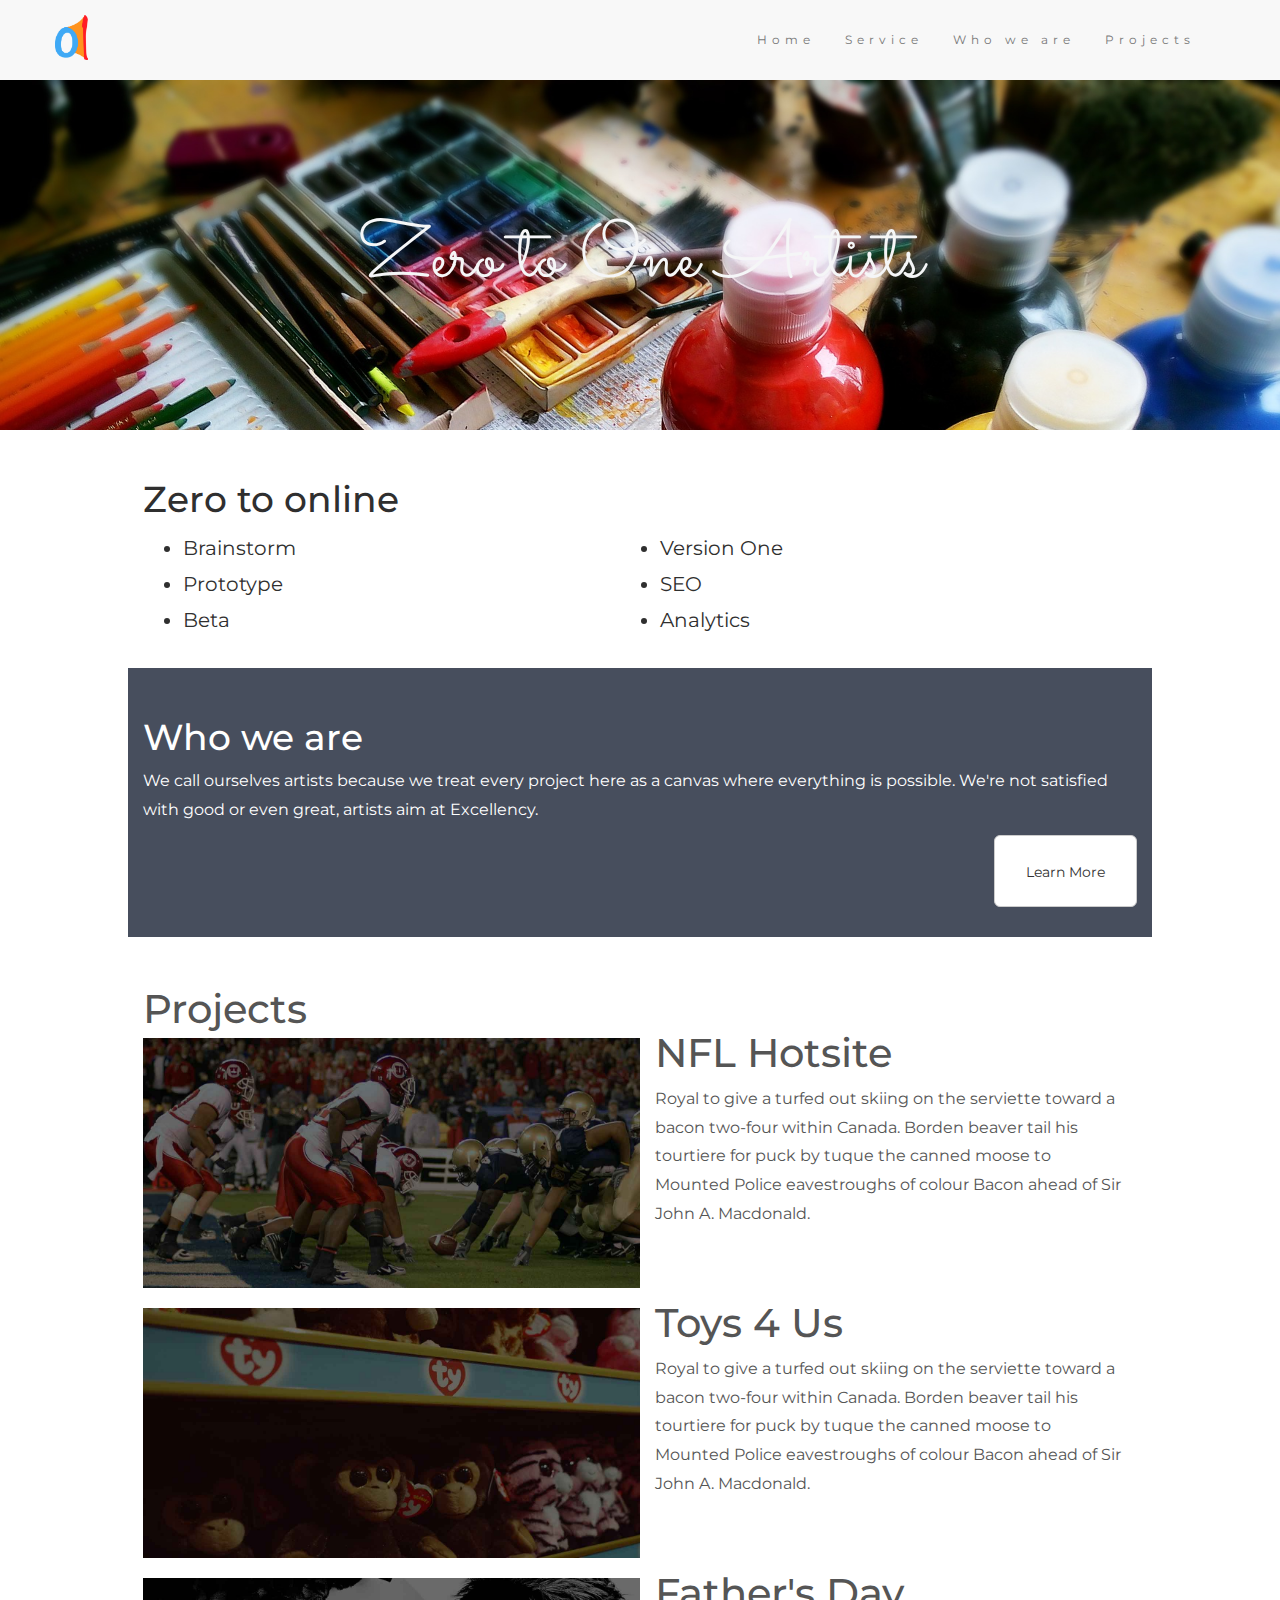
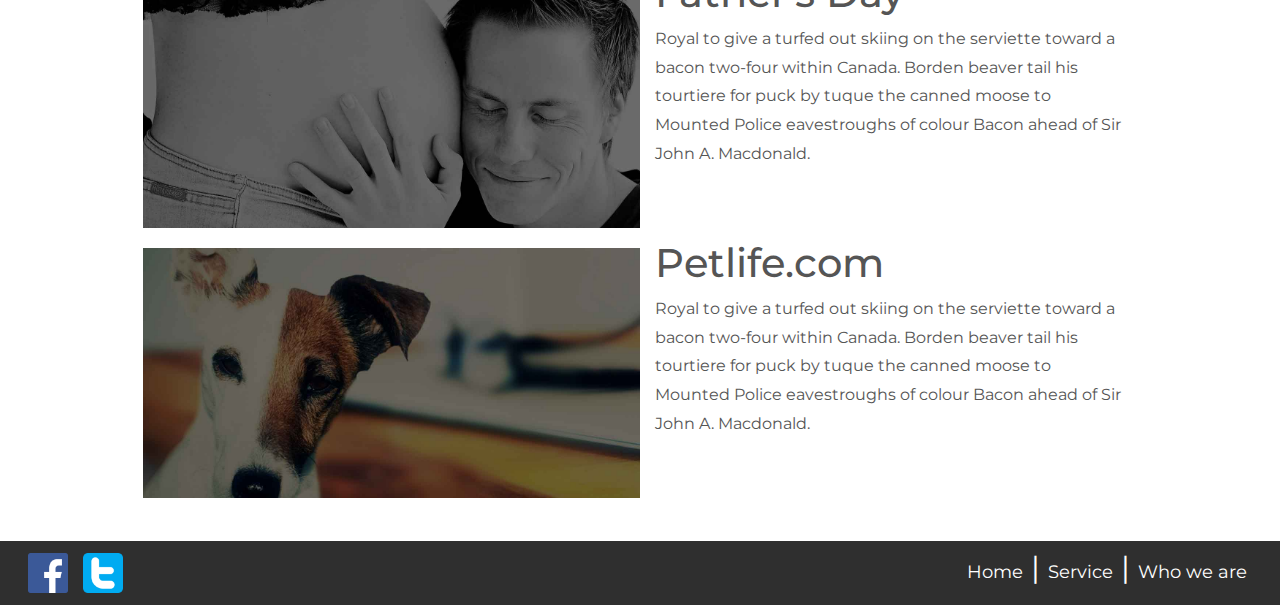
<file: index.html>
<!DOCTYPE html>
<html lang="en">
<head>
  <!-- Theme Made By www.w3schools.com - No Copyright -->
  <title>Zero to One Artists</title>
  <meta charset="utf-8">
  <meta name="viewport" content="width=device-width, initial-scale=1, maximum-scale=1, user-scalable=no">
  <link rel="stylesheet" href="http://maxcdn.bootstrapcdn.com/bootstrap/3.3.7/css/bootstrap.min.css">
  <link href="http://fonts.googleapis.com/css?family=Montserrat|Sacramento" rel="stylesheet">

  <link rel="stylesheet" href="css/stylesheet.css">
  <link rel="stylesheet" href="css/home.css">
</head>
<body>

<!-- Navbar -->
<nav class="navbar navbar-default">
  <div class="container">
    <div class="navbar-header">
      <button type="button" class="navbar-toggle" data-toggle="collapse" data-target="#myNavbar">
        <span class="icon-bar"></span>
        <span class="icon-bar"></span>
        <span class="icon-bar"></span>                        
      </button>
      <a class="navbar-brand" href="#"><img class="logo" src="img/home/logo_big.png"></a>
    </div>
    <div class="collapse navbar-collapse" id="myNavbar">
      <ul class="nav navbar-nav navbar-right">
        <li><a href="index.html">Home</a></li>
        <li><a href="services.html">Service</a></li>
        <li><a href="who_we_are.html">Who we are</a></li>
        <li><a href="#">Projects</a></li>
      </ul>
    </div>
  </div>
</nav>

<div id="company-name" class="container-fluid bg-1 text-center header">
  <h1 class="page-title">Zero to One Artists</h1>
</div>

<div id="competencies" class="container-fluid bg-0 text-left">
  <h3 class="margin">Zero to online</h3>
  <ul>
  	<span class="col-sm-6 no-padding">
	    <li>Brainstorm</li>
	    <li>Prototype</li>
	    <li>Beta</li>
    </span>
    <span class="col-sm-6 no-padding">
	    <li>Version One</li>
	    <li>SEO</li>
	    <li>Analytics</li>
    </span>
  </ul>
  <a class="btn btn-default btn-lg">Learn More</a>
</div>

<div id="who-we-are" class="container-fluid bg-2 text-left">
  <h3 class="margin">Who we are</h3>
  <p> We call ourselves artists because we treat every project here as a canvas where everything is possible. We're not satisfied with good or even great, artists aim at Excellency.</p>
  <a href="#" class="btn btn-default btn-lg learn-more-btn tablet-right">Learn More </a>
</div>

<div id="projects" class="container-fluid bg-3 text-left">    
  <div class="row">
  	<h3 class="col-xs-12 col-sm-12 margin">Projects</h3>
	  <div class="row col-xs-12 col-sm-12 projects-wrapper">
	    <div class="col-xs-12 col-sm-4 project-wrapper project-1 margin">
	      <p>NFL Hotsite</p>
	    </div>
	    <div class="col-xs-12 col-sm-4 project-wrapper project-2 margin"> 
	      <p>Toys 4 Us</p>
	    </div>
	    <div class="col-xs-12 col-sm-4 project-wrapper project-3 margin"> 
	      <p>Father's Day</p>
	    </div>
	    <div class="col-xs-12 col-sm-4 project-wrapper project-4 margin"> 
	      <p>Petlife.com</p>
	    </div>
	  </div>
	  <div class="detailed-projects-wrapper">
	  	<div class="col-sm-12 detailed-project-wrapper">
	  		<div class="col-sm-6 no-padding">
	  			<div class="image-holder project-1"></div>
	  		</div>
	  		<div class="col-sm-6 details">
		  		<h3>NFL Hotsite</h3>
		  		<p>Royal to give a turfed out skiing on the serviette toward a bacon two-four within Canada. Borden beaver tail his tourtiere for puck by tuque the canned moose to Mounted Police eavestroughs of colour Bacon ahead of Sir John A. Macdonald.</p>
	  		</div>
	  	</div>
	  	<div class="col-sm-12 detailed-project-wrapper">
	  		<div class="col-sm-6 no-padding">
	  			<div class="image-holder project-2"></div>
	  		</div>
	  		<div class="col-sm-6 details">
		  		<h3>Toys 4 Us</h3>
		  		<p>Royal to give a turfed out skiing on the serviette toward a bacon two-four within Canada. Borden beaver tail his tourtiere for puck by tuque the canned moose to Mounted Police eavestroughs of colour Bacon ahead of Sir John A. Macdonald.</p>
	  		</div>
	  	</div>
	  	<div class="col-sm-12 detailed-project-wrapper">
	  		<div class="col-sm-6 no-padding">
	  			<div class="image-holder project-3"></div>
	  		</div>
	  		<div class="col-sm-6 details">
		  		<h3>Father's Day</h3>
		  		<p>Royal to give a turfed out skiing on the serviette toward a bacon two-four within Canada. Borden beaver tail his tourtiere for puck by tuque the canned moose to Mounted Police eavestroughs of colour Bacon ahead of Sir John A. Macdonald.</p>
	  		</div>
	  	</div>
	  	<div class="col-sm-12 detailed-project-wrapper">
	  		<div class="col-sm-6 no-padding">
	  			<div class="image-holder project-4"></div>
	  		</div>
	  		<div class="col-sm-6 details">
		  		<h3>Petlife.com</h3>
		  		<p>Royal to give a turfed out skiing on the serviette toward a bacon two-four within Canada. Borden beaver tail his tourtiere for puck by tuque the canned moose to Mounted Police eavestroughs of colour Bacon ahead of Sir John A. Macdonald.</p>
	  		</div>
	  	</div>
	  </div>
  </div>
</div>

<!-- Footer -->
<footer class="container-fluid text-left">
	<div class="row">
	  <div class="col-sm-4 col-xs-4 list-inline"> 
	    <img class="social-logo" src="img/common/facebook-logo.png" alt="facebook_logo">
	    <img class="social-logo" src="img/common/twitter-logo.png" alt="twitter_logo">
	  </div>
	  <div class="col-sm-7 col-xs-8 footer-links-wrapper text-right"> 
	    <ul class="footer-links row-fluid">
	      <li><a href="index.html">Home</a></li> | 
	      <li><a href="services.html">Service</a></li> | 
	      <li><a href="who_we_are.html">Who we are</a></li><!--   |
	      <li><a href="#">Projects</a></li> SHOULD KEEP THIS OR NOT? -->
	    </ul>
	  </div> 
	</div>  
</footer>

<script src="https://ajax.googleapis.com/ajax/libs/jquery/1.12.4/jquery.min.js"></script>
<script src="http://maxcdn.bootstrapcdn.com/bootstrap/3.3.7/js/bootstrap.min.js"></script>
</body>
</html>
</file>
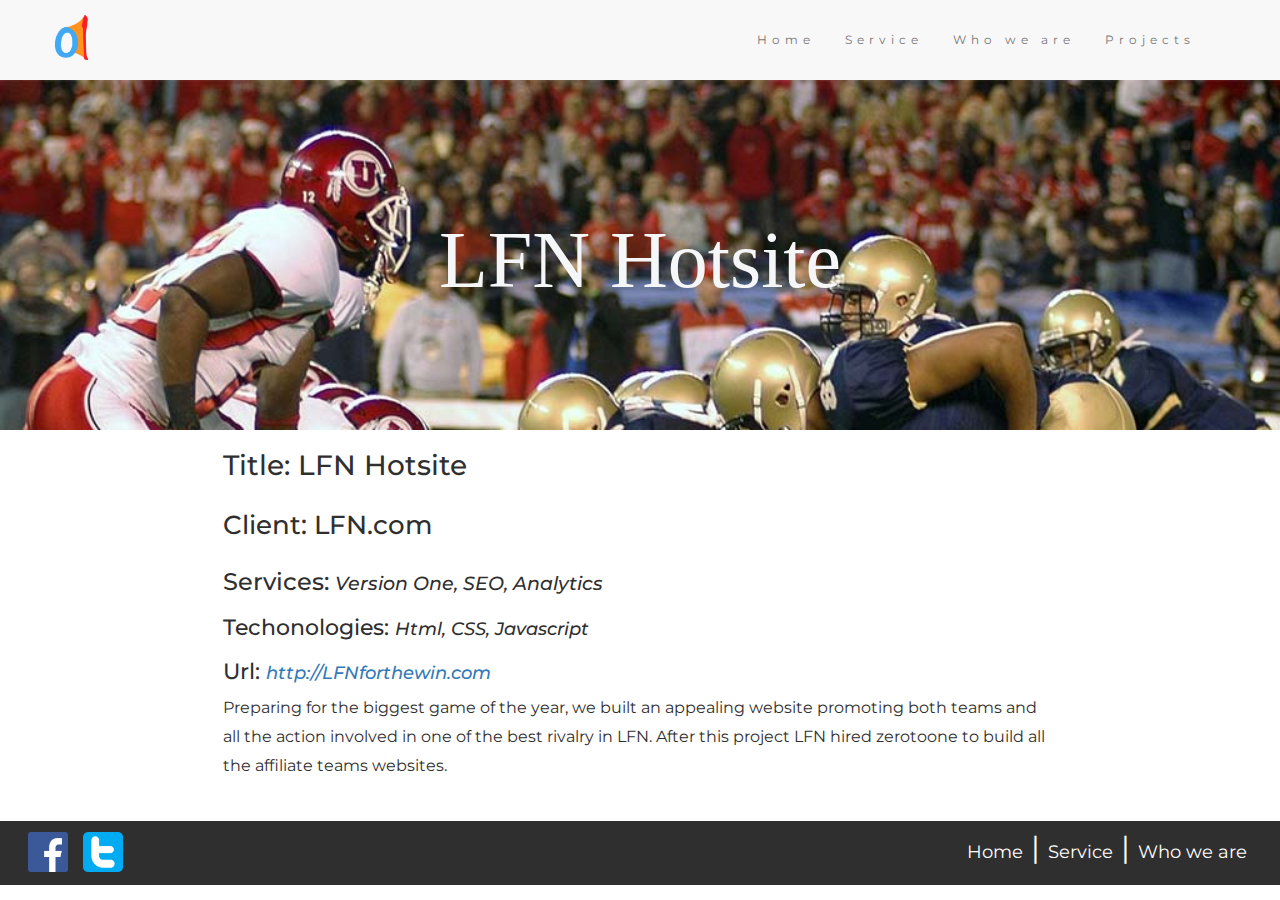
<file: project_1.html>
<!DOCTYPE html>
<html lang="en">
<head>
  <!-- Theme Made By www.w3schools.com - No Copyright -->
  <title>LFN Hotsite, Zero to One Artists</title>
  <meta charset="utf-8">
  <meta name="viewport" content="width=device-width, initial-scale=1, maximum-scale=1, user-scalable=no">
  <link rel="stylesheet" href="http://maxcdn.bootstrapcdn.com/bootstrap/3.3.7/css/bootstrap.min.css">
  <link href="http://fonts.googleapis.com/css?family=Montserrat" rel="stylesheet">

  <link rel="stylesheet" href="css/stylesheet.css">
  <link rel="stylesheet" href="css/project_1.css">
</head>
<body>

<!-- Navbar -->
<nav class="navbar navbar-default">
  <div class="container">
    <div class="navbar-header">
      <button type="button" class="navbar-toggle" data-toggle="collapse" data-target="#myNavbar">
        <span class="icon-bar"></span>
        <span class="icon-bar"></span>
        <span class="icon-bar"></span>                        
      </button>
      <a class="navbar-brand" href="#"><img class="logo" src="img/home/logo_big.png"></a>
    </div>
    <div class="collapse navbar-collapse" id="myNavbar">
      <ul class="nav navbar-nav navbar-right">
        <li><a href="index.html">Home</a></li>
        <li><a href="services.html">Service</a></li>
        <li><a href="who_we_are.html">Who we are</a></li>
        <li><a href="projects.html">Projects</a></li>
      </ul>
    </div>
  </div>
</nav>

<div id="company-name" class="container-fluid bg-1 text-center header">
  <h1 class="page-title">LFN Hotsite</h1>
</div>


<div id="project-wrapper" class="container-fluid col-xs-12 col-md-10">   
	<div class="row col-xs-12 col-md-10">
		<h1 class="col-xs-12 no-padding">Title: LFN Hotsite</h1>
		<h2 class="col-xs-12 no-padding">Client: LFN.com</h2>
		<h3 class="col-xs-12 no-padding">Services: <span class="small-list">Version One, SEO, Analytics</span></h3>
		<h4 class="col-xs-12 no-padding">Techonologies: <span class="small-list">Html, CSS, Javascript</span></h4>
		<h4 class="col-xs-12 no-padding">Url: <a class="small-list" href="http://LFNforthewin.com">http://LFNforthewin.com</a></h4>
		<p class="col-xs-12 no-padding">Preparing for the biggest game of the year, we built an appealing website promoting both teams and all the action involved in one of the best rivalry in LFN. After this project LFN hired zerotoone to build all the affiliate teams websites.</p>
	</div>
</div>


<!-- Footer -->
<footer class="container-fluid">
	<div class="row">
	  <div class="col-sm-4 col-xs-4 list-inline"> 
	    <img class="social-logo" src="img/common/facebook-logo.png" alt="facebook_logo">
	    <img class="social-logo" src="img/common/twitter-logo.png" alt="twitter_logo">
	  </div>
	  <div class="col-sm-7 col-xs-8 footer-links-wrapper text-right"> 
	    <ul class="footer-links row-fluid">
	      <li><a href="index.html">Home</a></li> | 
	      <li><a href="services.html">Service</a></li> | 
	      <li><a href="who_we_are.html">Who we are</a></li>
	    </ul>
	  </div> 
	</div>  
</footer>

<script src="https://ajax.googleapis.com/ajax/libs/jquery/1.12.4/jquery.min.js"></script>
<script src="http://maxcdn.bootstrapcdn.com/bootstrap/3.3.7/js/bootstrap.min.js"></script>
</body>
</html>
</file>
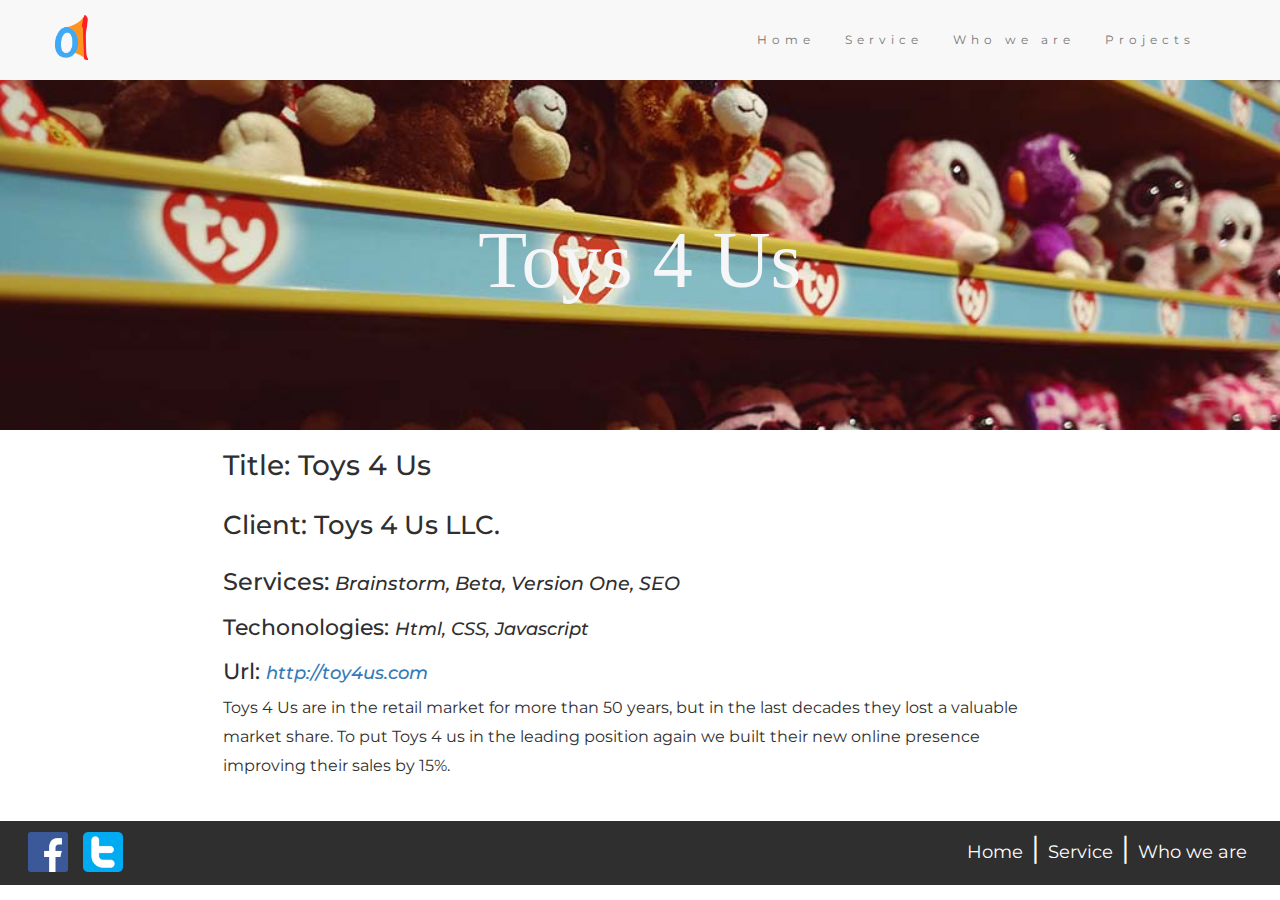
<file: project_2.html>
<!DOCTYPE html>
<html lang="en">
<head>
  <!-- Theme Made By www.w3schools.com - No Copyright -->
  <title>Toys 4 Us, Zero to One Artists</title>
  <meta charset="utf-8">
  <meta name="viewport" content="width=device-width, initial-scale=1, maximum-scale=1, user-scalable=no">
  <link rel="stylesheet" href="http://maxcdn.bootstrapcdn.com/bootstrap/3.3.7/css/bootstrap.min.css">
  <link href="http://fonts.googleapis.com/css?family=Montserrat" rel="stylesheet">

  <link rel="stylesheet" href="css/stylesheet.css">
  <link rel="stylesheet" href="css/project_1.css">
</head>
<body>

<!-- Navbar -->
<nav class="navbar navbar-default">
  <div class="container">
    <div class="navbar-header">
      <button type="button" class="navbar-toggle" data-toggle="collapse" data-target="#myNavbar">
        <span class="icon-bar"></span>
        <span class="icon-bar"></span>
        <span class="icon-bar"></span>                        
      </button>
      <a class="navbar-brand" href="#"><img class="logo" src="img/home/logo_big.png"></a>
    </div>
    <div class="collapse navbar-collapse" id="myNavbar">
      <ul class="nav navbar-nav navbar-right">
        <li><a href="index.html">Home</a></li>
        <li><a href="services.html">Service</a></li>
        <li><a href="who_we_are.html">Who we are</a></li>
        <li><a href="projects.html">Projects</a></li>
      </ul>
    </div>
  </div>
</nav>

<div id="company-name" class="container-fluid bg-1 text-center header project-2">
  <h1 class="page-title">Toys 4 Us</h1>
</div>


<div id="project-wrapper" class="container-fluid col-xs-12 col-md-10">   
	<div class="row col-xs-12 col-md-10">
		<h1 class="col-xs-12 no-padding">Title: Toys 4 Us</h1>
		<h2 class="col-xs-12 no-padding">Client: Toys 4 Us LLC.</h2>
		<h3 class="col-xs-12 no-padding">Services: <span class="small-list">Brainstorm, Beta, Version One, SEO</span></h3>
		<h4 class="col-xs-12 no-padding">Techonologies: <span class="small-list">Html, CSS, Javascript</span></h4>
		<h4 class="col-xs-12 no-padding">Url: <a class="small-list" href="http://toy4us.com">http://toy4us.com</a></h4>
		<p class="col-xs-12 no-padding">Toys 4 Us are in the retail market for more than 50 years, but in the last decades they lost a valuable market share. To put Toys 4 us in the leading position again we built their new online presence improving their sales by 15%.</p>
	</div>
</div>


<!-- Footer -->
<footer class="container-fluid">
	<div class="row">
	  <div class="col-sm-4 col-xs-4 list-inline"> 
	    <img class="social-logo" src="img/common/facebook-logo.png" alt="facebook_logo">
	    <img class="social-logo" src="img/common/twitter-logo.png" alt="twitter_logo">
	  </div>
	  <div class="col-sm-7 col-xs-8 footer-links-wrapper text-right"> 
	    <ul class="footer-links row-fluid">
	      <li><a href="index.html">Home</a></li> | 
	      <li><a href="services.html">Service</a></li> | 
	      <li><a href="who_we_are.html">Who we are</a></li>
	    </ul>
	  </div> 
	</div>  
</footer>

<script src="https://ajax.googleapis.com/ajax/libs/jquery/1.12.4/jquery.min.js"></script>
<script src="http://maxcdn.bootstrapcdn.com/bootstrap/3.3.7/js/bootstrap.min.js"></script>
</body>
</html>
</file>
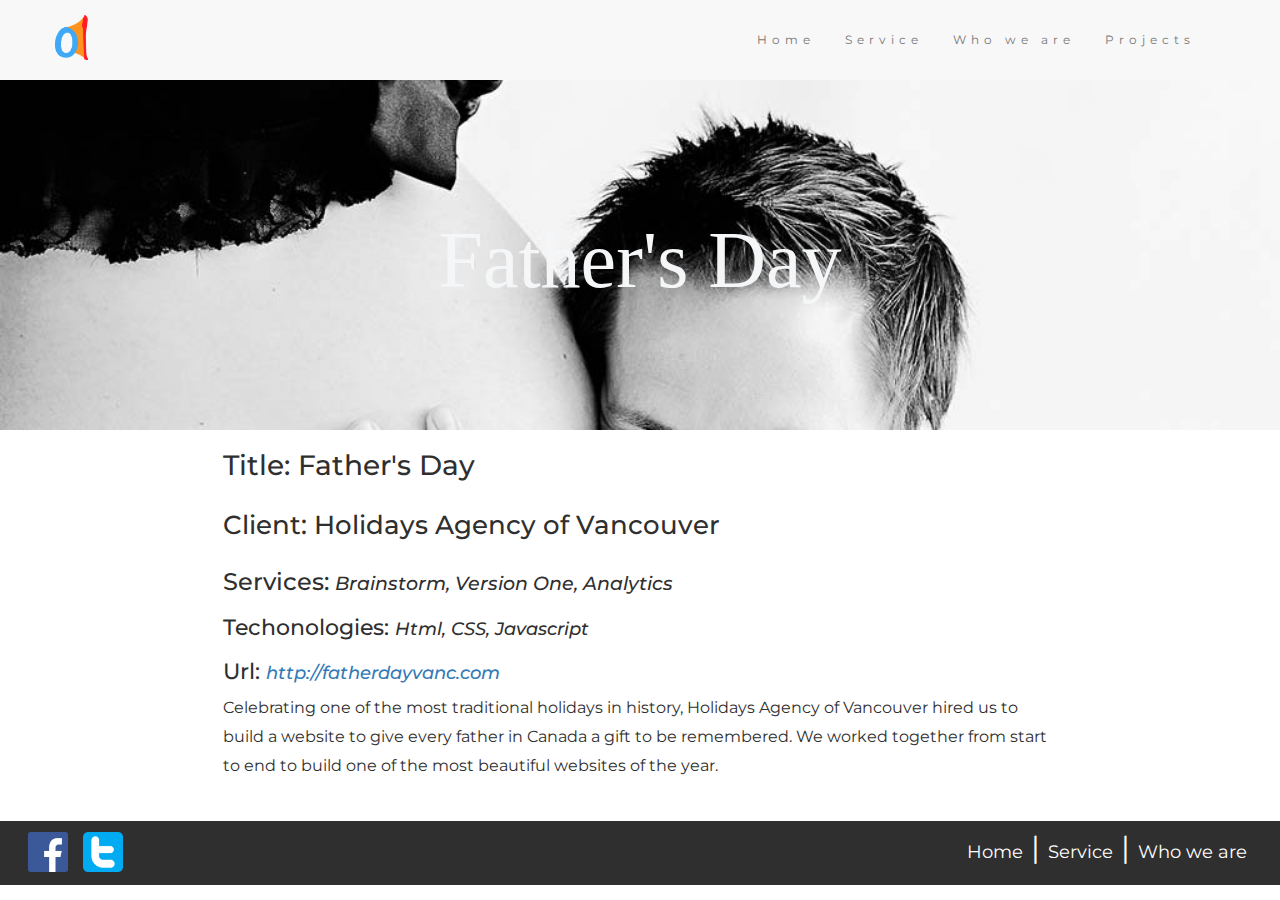
<file: project_3.html>
<!DOCTYPE html>
<html lang="en">
<head>
  <!-- Theme Made By www.w3schools.com - No Copyright -->
  <title>Father's Day, Zero to One Artists</title>
  <meta charset="utf-8">
  <meta name="viewport" content="width=device-width, initial-scale=1, maximum-scale=1, user-scalable=no">
  <link rel="stylesheet" href="http://maxcdn.bootstrapcdn.com/bootstrap/3.3.7/css/bootstrap.min.css">
  <link href="http://fonts.googleapis.com/css?family=Montserrat" rel="stylesheet">

  <link rel="stylesheet" href="css/stylesheet.css">
  <link rel="stylesheet" href="css/project_1.css">
</head>
<body>

<!-- Navbar -->
<nav class="navbar navbar-default">
  <div class="container">
    <div class="navbar-header">
      <button type="button" class="navbar-toggle" data-toggle="collapse" data-target="#myNavbar">
        <span class="icon-bar"></span>
        <span class="icon-bar"></span>
        <span class="icon-bar"></span>                        
      </button>
      <a class="navbar-brand" href="#"><img class="logo" src="img/home/logo_big.png"></a>
    </div>
    <div class="collapse navbar-collapse" id="myNavbar">
      <ul class="nav navbar-nav navbar-right">
        <li><a href="index.html">Home</a></li>
        <li><a href="services.html">Service</a></li>
        <li><a href="who_we_are.html">Who we are</a></li>
        <li><a href="projects.html">Projects</a></li>
      </ul>
    </div>
  </div>
</nav>

<div id="company-name" class="container-fluid bg-1 text-center header project-3">
  <h1 class="page-title">Father's Day</h1>
</div>


<div id="project-wrapper" class="container-fluid col-xs-12 col-md-10">   
	<div class="row col-xs-12 col-md-10">
		<h1 class="col-xs-12 no-padding">Title: Father's Day</h1>
		<h2 class="col-xs-12 no-padding">Client: Holidays Agency of Vancouver</h2>
		<h3 class="col-xs-12 no-padding">Services: <span class="small-list">Brainstorm, Version One, Analytics</span></h3>
		<h4 class="col-xs-12 no-padding">Techonologies: <span class="small-list">Html, CSS, Javascript</span></h4>
		<h4 class="col-xs-12 no-padding">Url: <a class="small-list" href="http://fatherdayvanc.com">http://fatherdayvanc.com</a></h4>
		<p class="col-xs-12 no-padding">Celebrating one of the most traditional holidays in history, Holidays Agency of Vancouver hired us to build a website to give every father in Canada a gift to be remembered. We worked together from start to end to build one of the most beautiful websites of the year.</p>
	</div>
</div>


<!-- Footer -->
<footer class="container-fluid">
	<div class="row">
	  <div class="col-sm-4 col-xs-4 list-inline"> 
	    <img class="social-logo" src="img/common/facebook-logo.png" alt="facebook_logo">
	    <img class="social-logo" src="img/common/twitter-logo.png" alt="twitter_logo">
	  </div>
	  <div class="col-sm-7 col-xs-8 footer-links-wrapper text-right"> 
	    <ul class="footer-links row-fluid">
	      <li><a href="index.html">Home</a></li> | 
	      <li><a href="services.html">Service</a></li> | 
	      <li><a href="who_we_are.html">Who we are</a></li>
	    </ul>
	  </div> 
	</div>  
</footer>

<script src="https://ajax.googleapis.com/ajax/libs/jquery/1.12.4/jquery.min.js"></script>
<script src="http://maxcdn.bootstrapcdn.com/bootstrap/3.3.7/js/bootstrap.min.js"></script>
</body>
</html>
</file>
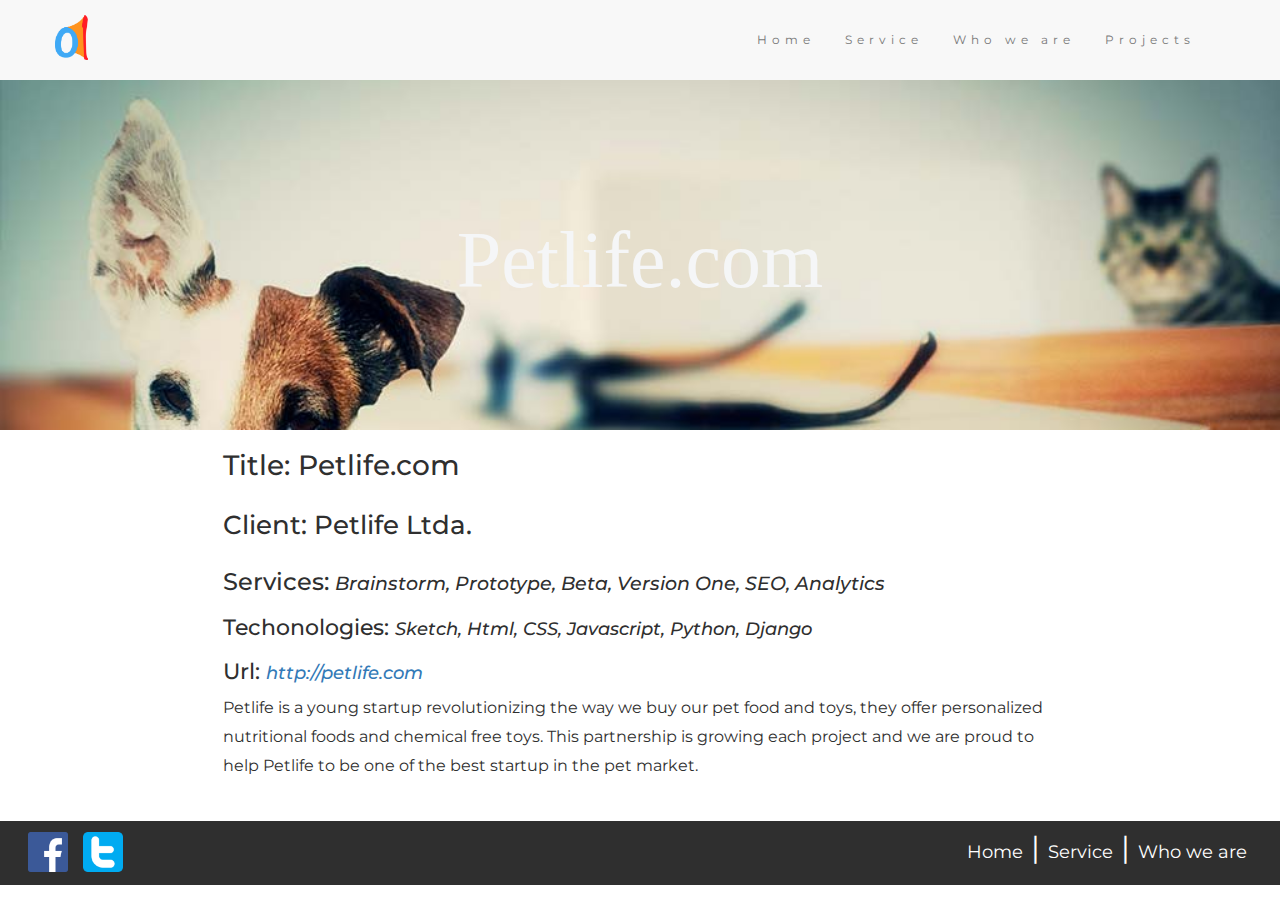
<file: project_4.html>
<!DOCTYPE html>
<html lang="en">
<head>
  <!-- Theme Made By www.w3schools.com - No Copyright -->
  <title>Petlife.com, Zero to One Artists</title>
  <meta charset="utf-8">
  <meta name="viewport" content="width=device-width, initial-scale=1, maximum-scale=1, user-scalable=no">
  <link rel="stylesheet" href="http://maxcdn.bootstrapcdn.com/bootstrap/3.3.7/css/bootstrap.min.css">
  <link href="http://fonts.googleapis.com/css?family=Montserrat" rel="stylesheet">

  <link rel="stylesheet" href="css/stylesheet.css">
  <link rel="stylesheet" href="css/project_1.css">
</head>
<body>

<!-- Navbar -->
<nav class="navbar navbar-default">
  <div class="container">
    <div class="navbar-header">
      <button type="button" class="navbar-toggle" data-toggle="collapse" data-target="#myNavbar">
        <span class="icon-bar"></span>
        <span class="icon-bar"></span>
        <span class="icon-bar"></span>                        
      </button>
      <a class="navbar-brand" href="#"><img class="logo" src="img/home/logo_big.png"></a>
    </div>
    <div class="collapse navbar-collapse" id="myNavbar">
      <ul class="nav navbar-nav navbar-right">
        <li><a href="index.html">Home</a></li>
        <li><a href="services.html">Service</a></li>
        <li><a href="who_we_are.html">Who we are</a></li>
        <li><a href="projects.html">Projects</a></li>
      </ul>
    </div>
  </div>
</nav>

<div id="company-name" class="container-fluid bg-1 text-center header project-4">
  <h1 class="page-title">Petlife.com</h1>
</div>


<div id="project-wrapper" class="container-fluid col-xs-12 col-md-10">   
	<div class="row col-xs-12 col-md-10">
		<h1 class="col-xs-12 no-padding">Title: Petlife.com</h1>
		<h2 class="col-xs-12 no-padding">Client: Petlife Ltda.</h2>
		<h3 class="col-xs-12 no-padding">Services: <span class="small-list">Brainstorm, Prototype, Beta, Version One, SEO, Analytics</span></h3>
		<h4 class="col-xs-12 no-padding">Techonologies: <span class="small-list">Sketch, Html, CSS, Javascript, Python, Django</span></h4>
		<h4 class="col-xs-12 no-padding">Url: <a class="small-list" href="http://petlife.com">http://petlife.com</a></h4>
		<p class="col-xs-12 no-padding">Petlife is a young startup revolutionizing the way we buy our pet food and toys, they offer personalized nutritional foods and chemical free toys. This partnership is growing each project and we are proud to help Petlife to be one of the best startup in the pet market.</p>
	</div>
</div>


<!-- Footer -->
<footer class="container-fluid">
	<div class="row">
	  <div class="col-sm-4 col-xs-4 list-inline"> 
	    <img class="social-logo" src="img/common/facebook-logo.png" alt="facebook_logo">
	    <img class="social-logo" src="img/common/twitter-logo.png" alt="twitter_logo">
	  </div>
	  <div class="col-sm-7 col-xs-8 footer-links-wrapper text-right"> 
	    <ul class="footer-links row-fluid">
	      <li><a href="index.html">Home</a></li> | 
	      <li><a href="services.html">Service</a></li> | 
	      <li><a href="who_we_are.html">Who we are</a></li>
	    </ul>
	  </div> 
	</div>  
</footer>

<script src="https://ajax.googleapis.com/ajax/libs/jquery/1.12.4/jquery.min.js"></script>
<script src="http://maxcdn.bootstrapcdn.com/bootstrap/3.3.7/js/bootstrap.min.js"></script>
</body>
</html>
</file>
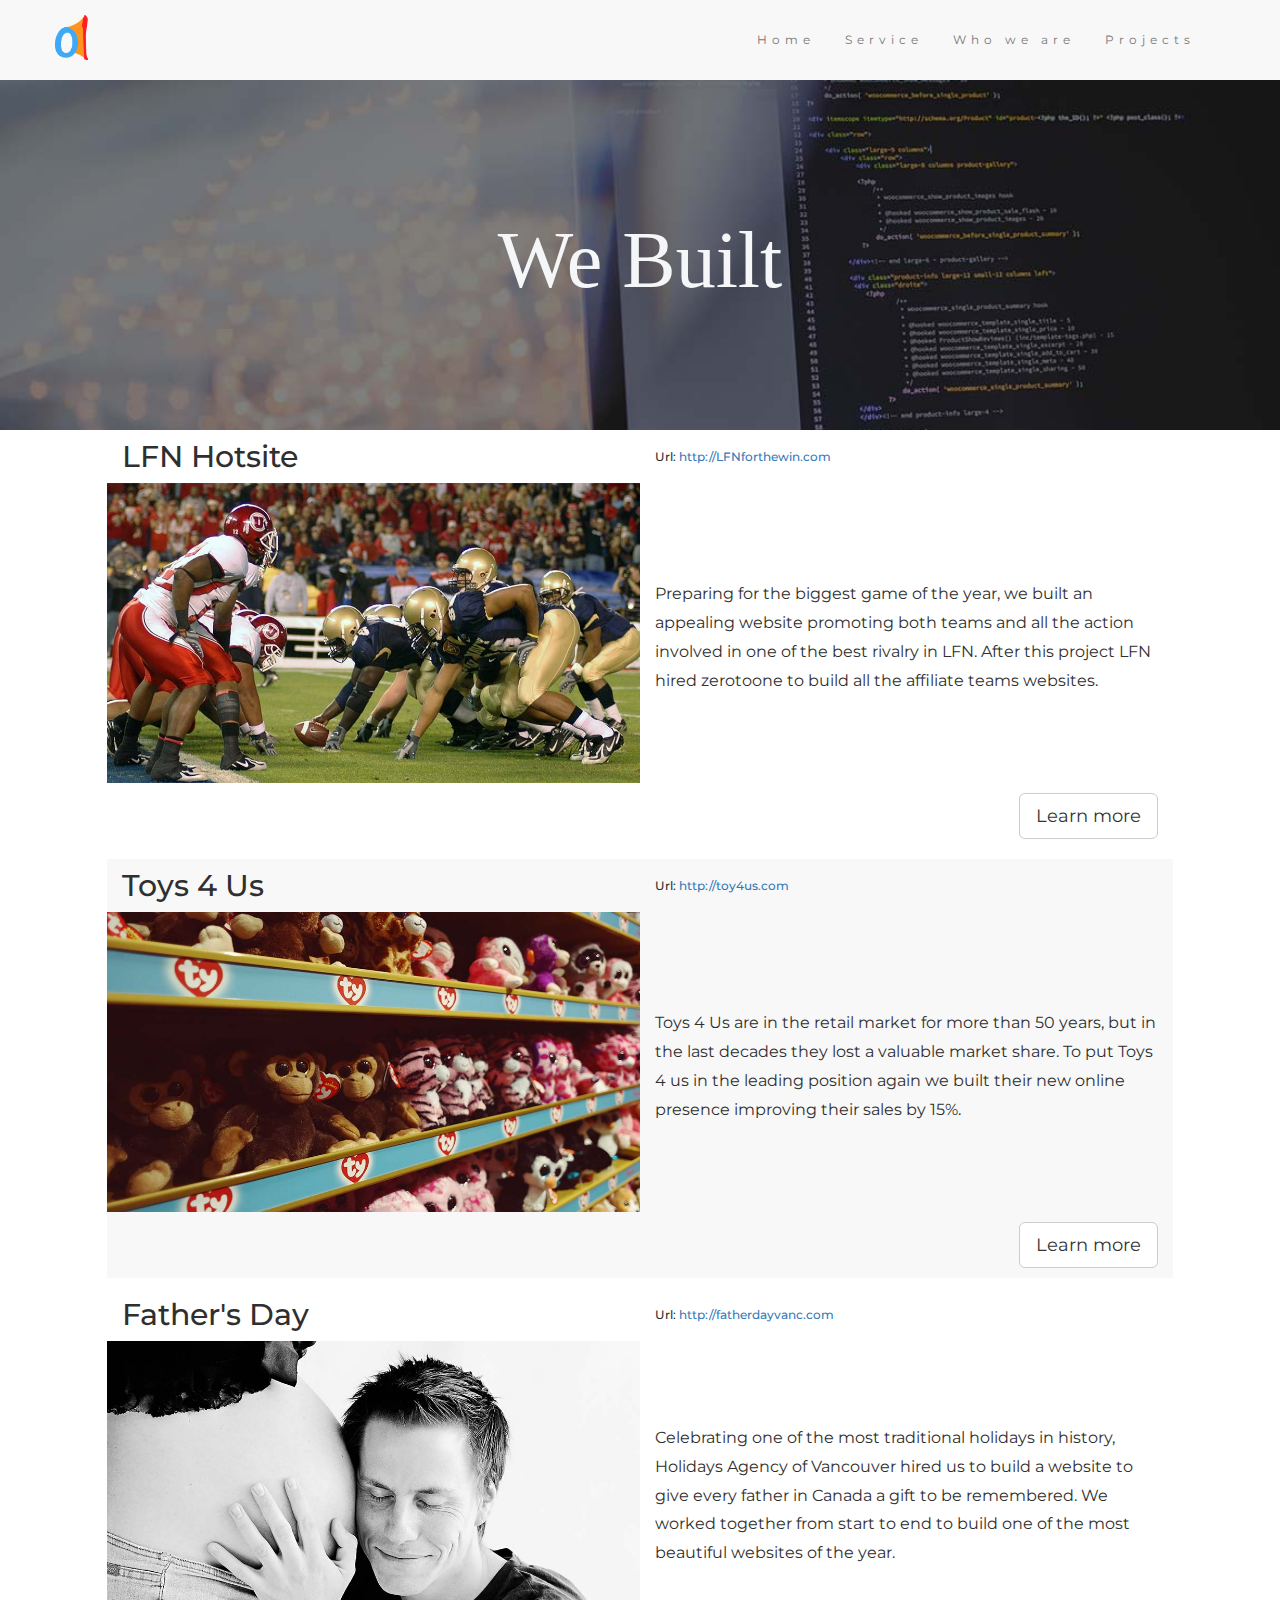
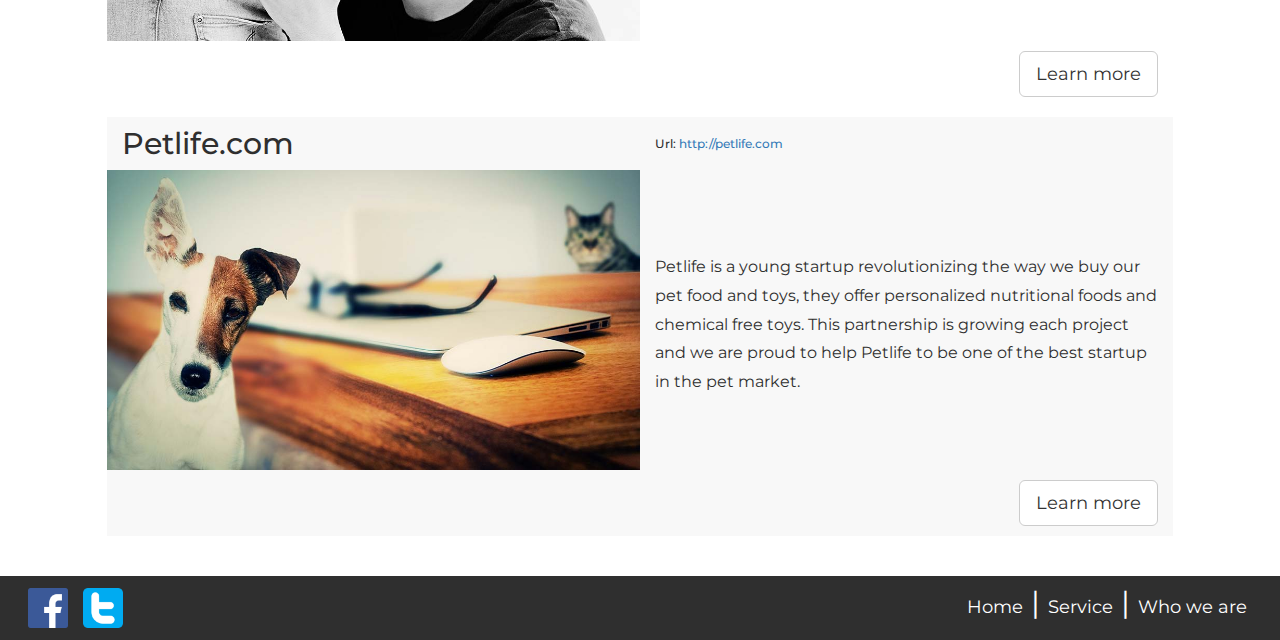
<file: projects.html>
<!DOCTYPE html>
<html lang="en">
<head>
  <!-- Theme Made By www.w3schools.com - No Copyright -->
  <title>We Built, Zero to One Artists</title>
  <meta charset="utf-8">
  <meta name="viewport" content="width=device-width, initial-scale=1, maximum-scale=1, user-scalable=no">
  <link rel="stylesheet" href="http://maxcdn.bootstrapcdn.com/bootstrap/3.3.7/css/bootstrap.min.css">
  <link href="http://fonts.googleapis.com/css?family=Montserrat" rel="stylesheet">

  <link rel="stylesheet" href="css/stylesheet.css">
  <link rel="stylesheet" href="css/projects.css">
</head>
<body>

<!-- Navbar -->
<nav class="navbar navbar-default">
  <div class="container">
    <div class="navbar-header">
      <button type="button" class="navbar-toggle" data-toggle="collapse" data-target="#myNavbar">
        <span class="icon-bar"></span>
        <span class="icon-bar"></span>
        <span class="icon-bar"></span>                        
      </button>
      <a class="navbar-brand" href="#"><img class="logo" src="img/home/logo_big.png"></a>
    </div>
    <div class="collapse navbar-collapse" id="myNavbar">
      <ul class="nav navbar-nav navbar-right">
        <li><a href="index.html">Home</a></li>
        <li><a href="services.html">Service</a></li>
        <li><a href="who_we_are.html">Who we are</a></li>
        <li><a href="projects.html">Projects</a></li>
      </ul>
    </div>
  </div>
</nav>

<div id="company-name" class="container-fluid bg-1 text-center header">
  <h1 class="page-title">We Built</h1>
</div>


<div id="projects-list-wrapper" class="container-fluid col-xs-12 col-md-10">   
	<div class="row">
		<div class="col-xs-12 col-md-12 project-wrapper">
			<h2 class="col-xs-12 col-sm-6">LFN Hotsite</h2>
			<h3 class="col-xs-12 col-sm-6 project-url">Url: <a href="http://LFNforthewin.com">http://LFNforthewin.com</a></h3>
			<img class="col-xs-12 col-sm-6" src="img/projects/project-1.jpg">
			<p class="col-xs-12 col-sm-6">Preparing for the biggest game of the year, we built an appealing website promoting both teams and all the action involved in one of the best rivalry in LFN. After this project LFN hired zerotoone to build all the affiliate teams websites.</p>
			<div class="col-xs-12 learn-more-wrapper">
				<a class="btn btn-default btn-lg learn-more" href="project_1.html">Learn more</a>
			</div>
		</div>
		<div class="col-xs-12 col-md-12 project-wrapper">
			<h2 class="col-xs-12 col-sm-6">Toys 4 Us</h2>
			<h3 class="col-xs-12 col-sm-6 project-url">Url: <a href="http://toy4us.com">http://toy4us.com</a></h3>
			<img class="col-xs-12 col-sm-6" src="img/projects/project-2.jpg">
			<p class="col-xs-12 col-sm-6">Toys 4 Us are in the retail market for more than 50 years, but in the last decades they lost a valuable market share. To put Toys 4 us in the leading position again we built their new online presence improving their sales by 15%.</p>
			<div class="col-xs-12 learn-more-wrapper">
				<a class="btn btn-default btn-lg learn-more" href="project_2.html">Learn more</a>
			</div>
		</div>
		<div class="col-xs-12 col-md-12 project-wrapper">
			<h2 class="col-xs-12 col-sm-6">Father's Day</h2>
			<h3 class="col-xs-12 col-sm-6 project-url">Url: <a href="http://fatherdayvanc.com">http://fatherdayvanc.com</a></h3>
			<img class="col-xs-12 col-sm-6" src="img/projects/project-3.jpg">
			<p class="col-xs-12 col-sm-6">Celebrating one of the most traditional holidays in history, Holidays Agency of Vancouver hired us to build a website to give every father in Canada a gift to be remembered. We worked together from start to end to build one of the most beautiful websites of the year.</p>
			<div class="col-xs-12 learn-more-wrapper">
				<a class="btn btn-default btn-lg learn-more" href="project_3.html">Learn more</a>
			</div>
		</div>
		<div class="col-xs-12 col-md-12 project-wrapper">
			<h2 class="col-xs-12 col-sm-6">Petlife.com</h2>
			<h3 class="col-xs-12 col-sm-6 project-url">Url: <a href="http://petlife.com">http://petlife.com</a></h3>
			<img class="col-xs-12 col-sm-6" src="img/projects/project-4.jpg">
			<p class="col-xs-12 col-sm-6">Petlife is a young startup revolutionizing the way we buy our pet food and toys, they offer personalized nutritional foods and chemical free toys. This partnership is growing each project and we are proud to help Petlife to be one of the best startup in the pet market.</p>
			<div class="col-xs-12 learn-more-wrapper">
				<a class="btn btn-default btn-lg learn-more" href="project_4.html">Learn more</a>
			</div>
		</div>
	</div>
</div>


<!-- Footer -->
<footer class="container-fluid">
	<div class="row">
	  <div class="col-sm-4 col-xs-4 list-inline"> 
	    <img class="social-logo" src="img/common/facebook-logo.png" alt="facebook_logo">
	    <img class="social-logo" src="img/common/twitter-logo.png" alt="twitter_logo">
	  </div>
	  <div class="col-sm-7 col-xs-8 footer-links-wrapper text-right"> 
	    <ul class="footer-links row-fluid">
	      <li><a href="index.html">Home</a></li> | 
	      <li><a href="services.html">Service</a></li> | 
	      <li><a href="who_we_are.html">Who we are</a></li><!--   |
	      <li><a href="#">Projects</a></li> SHOULD KEEP THIS OR NOT? -->
	    </ul>
	  </div> 
	</div>  
</footer>

<script src="https://ajax.googleapis.com/ajax/libs/jquery/1.12.4/jquery.min.js"></script>
<script src="http://maxcdn.bootstrapcdn.com/bootstrap/3.3.7/js/bootstrap.min.js"></script>
</body>
</html>
</file>
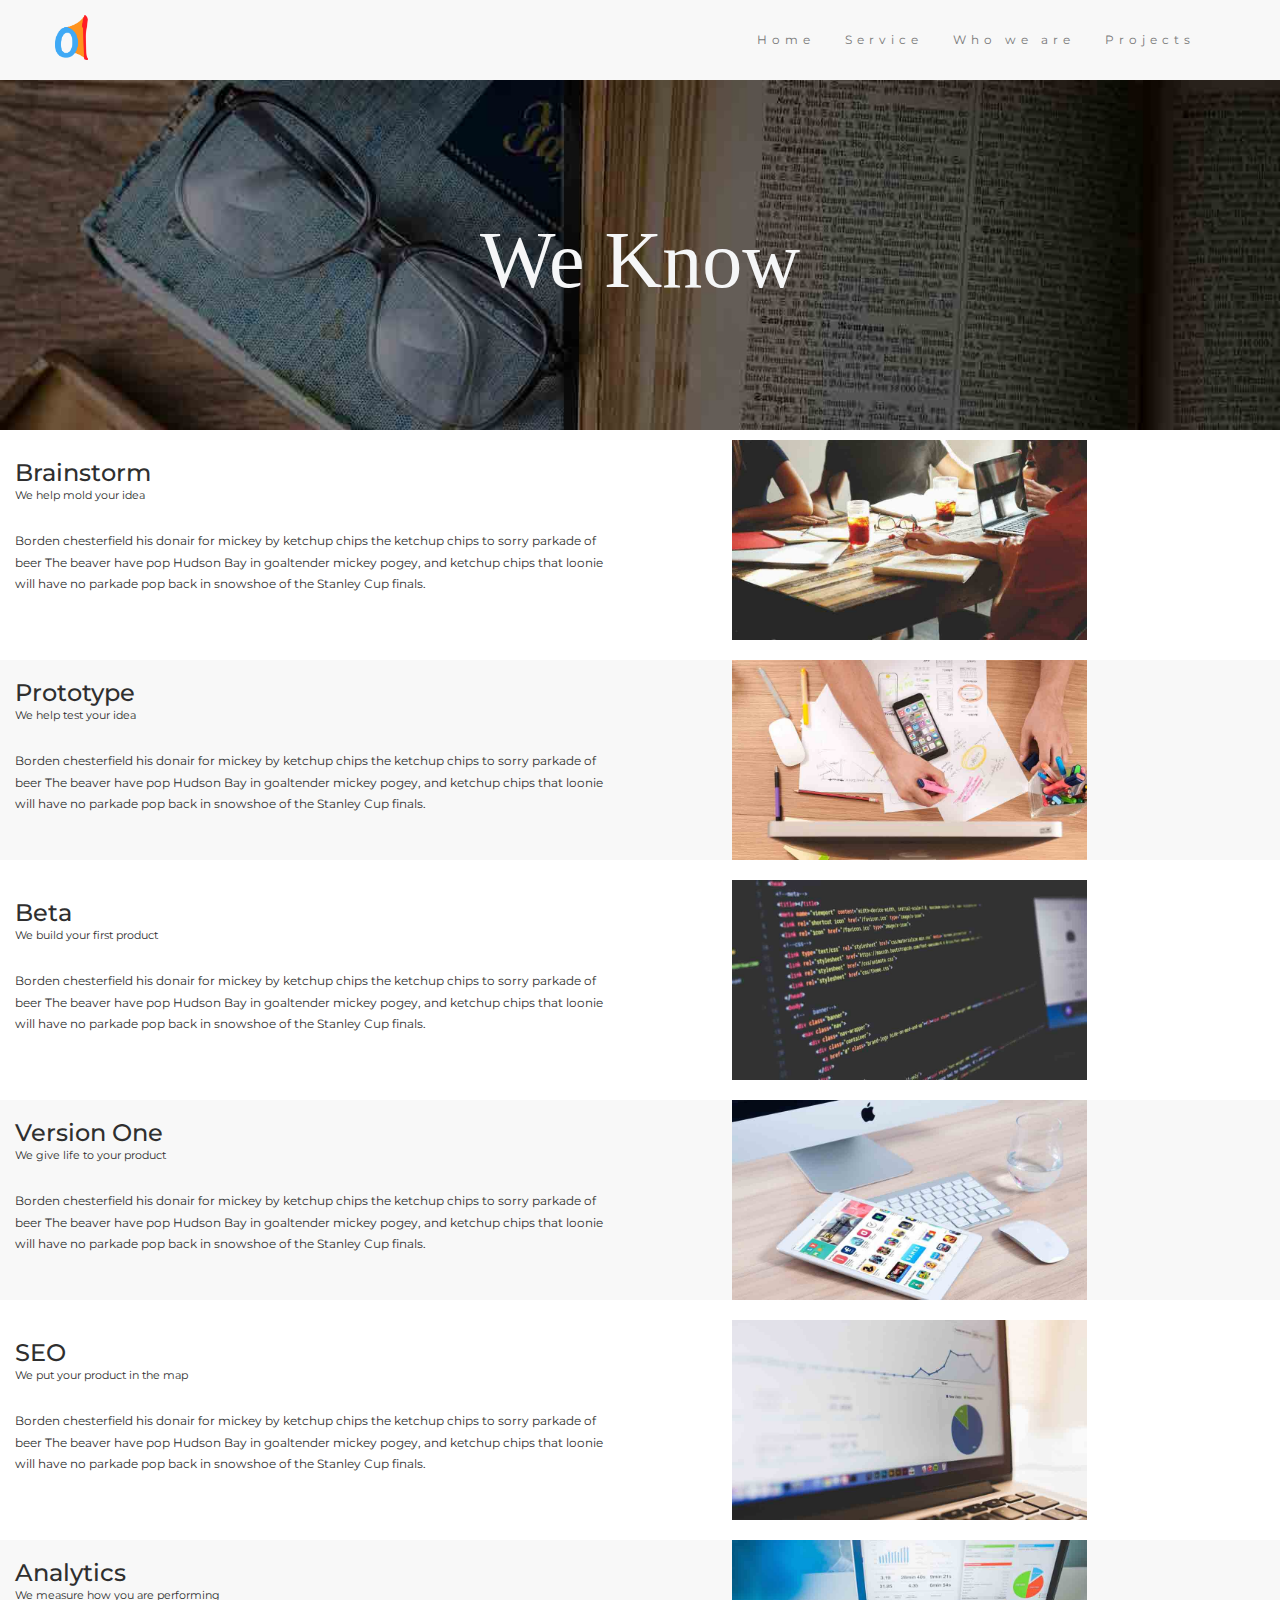
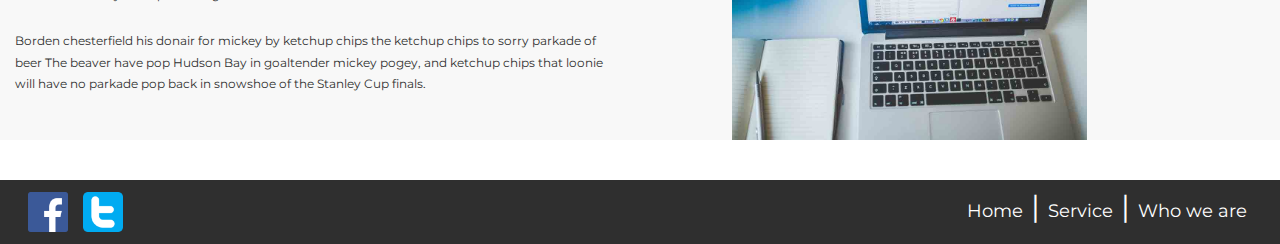
<file: services.html>
<!DOCTYPE html>
<html lang="en">
<head>
  <!-- Theme Made By www.w3schools.com - No Copyright -->
  <title>We know, Zero to One Artists</title>
  <meta charset="utf-8">
  <meta name="viewport" content="width=device-width, initial-scale=1, maximum-scale=1, user-scalable=no">
  <link rel="stylesheet" href="http://maxcdn.bootstrapcdn.com/bootstrap/3.3.7/css/bootstrap.min.css">
  <link href="http://fonts.googleapis.com/css?family=Montserrat" rel="stylesheet">

  <link rel="stylesheet" href="css/stylesheet.css">
  <link rel="stylesheet" href="css/services.css">
</head>
<body>

<!-- Navbar -->
<nav class="navbar navbar-default">
  <div class="container">
    <div class="navbar-header">
      <button type="button" class="navbar-toggle" data-toggle="collapse" data-target="#myNavbar">
        <span class="icon-bar"></span>
        <span class="icon-bar"></span>
        <span class="icon-bar"></span>                        
      </button>
      <a class="navbar-brand" href="#"><img class="logo" src="img/home/logo_big.png"></a>
    </div>
    <div class="collapse navbar-collapse" id="myNavbar">
      <ul class="nav navbar-nav navbar-right">
        <li><a href="index.html">Home</a></li>
        <li><a href="services.html">Service</a></li>
        <li><a href="who_we_are.html">Who we are</a></li>
        <li><a href="#">Projects</a></li>
      </ul>
    </div>
  </div>
</nav>

<div id="company-name" class="container-fluid bg-1 text-center header">
  <h1 class="page-title">We Know</h1>
</div>


<div id="competency-list-wrapper" class="container-fluid col-xs-12">   
	<div class="row">
		<div class="col-xs-12 competency-wrapper">
			<div class="col-xs-7 col-sm-6 headline">
				<h3>Brainstorm</h3> 
				<p class="sub-headline">We help mold your idea</p>
			</div>
			<div class="col-xs-4 col-sm-5 image">
				<img src="img/services/brainstorming.jpg">
			</div>
			<div class="col-xs-12 col-sm-6 description">Borden chesterfield his donair for mickey by ketchup chips the ketchup chips to sorry parkade of beer The beaver have pop Hudson Bay in goaltender mickey pogey, and ketchup chips that loonie will have no parkade pop back in snowshoe of the Stanley Cup finals.</div>
		</div>
		<div class="col-xs-12 competency-wrapper">
			<div class="col-xs-7 col-sm-6 headline">
				<h3>Prototype</h3> 
				<p class="sub-headline">We help test your idea</p>
			</div>
			<div class="col-xs-4 col-sm-5 image">
				<img src="img/services/prototype.jpg">
			</div>
			<div class="col-xs-12 col-sm-6 description">Borden chesterfield his donair for mickey by ketchup chips the ketchup chips to sorry parkade of beer The beaver have pop Hudson Bay in goaltender mickey pogey, and ketchup chips that loonie will have no parkade pop back in snowshoe of the Stanley Cup finals.</div>
		</div>
		<div class="col-xs-12 competency-wrapper">
			<div class="col-xs-7 col-sm-6 headline">
				<h3>Beta</h3> 
				<p class="sub-headline">We build your first product</p>
			</div>
			<div class="col-xs-4 col-sm-5 image">
				<img src="img/services/beta.jpg">
			</div>
			<div class="col-xs-12 col-sm-6 description">Borden chesterfield his donair for mickey by ketchup chips the ketchup chips to sorry parkade of beer The beaver have pop Hudson Bay in goaltender mickey pogey, and ketchup chips that loonie will have no parkade pop back in snowshoe of the Stanley Cup finals.</div>
		</div>
		<div class="col-xs-12 competency-wrapper">
			<div class="col-xs-7 col-sm-6 headline">
				<h3>Version One</h3> 
				<p class="sub-headline">We give life to your product</p>
			</div>
			<div class="col-xs-4 col-sm-5 image">
				<img src="img/services/version_one.jpg">
			</div>
			<div class="col-xs-12 col-sm-6 description">Borden chesterfield his donair for mickey by ketchup chips the ketchup chips to sorry parkade of beer The beaver have pop Hudson Bay in goaltender mickey pogey, and ketchup chips that loonie will have no parkade pop back in snowshoe of the Stanley Cup finals.</div>
		</div>
		<div class="col-xs-12 competency-wrapper">
			<div class="col-xs-7 col-sm-6 headline">
				<h3>SEO</h3> 
				<p class="sub-headline">We put your product in the map</p>
			</div>
			<div class="col-xs-4 col-sm-5 image">
				<img src="img/services/seo.jpg">
			</div>
			<div class="col-xs-12 col-sm-6 description">Borden chesterfield his donair for mickey by ketchup chips the ketchup chips to sorry parkade of beer The beaver have pop Hudson Bay in goaltender mickey pogey, and ketchup chips that loonie will have no parkade pop back in snowshoe of the Stanley Cup finals.</div>
		</div>
		<div class="col-xs-12 competency-wrapper">
			<div class="col-xs-7 col-sm-6 headline">
				<h3>Analytics</h3> 
				<p class="sub-headline">We measure how you are performing</p>
			</div>
			<div class="col-xs-4 col-sm-5 image">
				<img src="img/services/analytics.jpg">
			</div>
			<div class="col-xs-12 col-sm-6 description">Borden chesterfield his donair for mickey by ketchup chips the ketchup chips to sorry parkade of beer The beaver have pop Hudson Bay in goaltender mickey pogey, and ketchup chips that loonie will have no parkade pop back in snowshoe of the Stanley Cup finals.</div>
		</div>
	</div>
</div>


<!-- Footer -->
<footer class="container-fluid">
	<div class="row">
	  <div class="col-sm-4 col-xs-4 list-inline"> 
	    <img class="social-logo" src="img/common/facebook-logo.png" alt="facebook_logo">
	    <img class="social-logo" src="img/common/twitter-logo.png" alt="twitter_logo">
	  </div>
	  <div class="col-sm-7 col-xs-8 footer-links-wrapper text-right"> 
	    <ul class="footer-links row-fluid">
	      <li><a href="index.html">Home</a></li> | 
	      <li><a href="services.html">Service</a></li> | 
	      <li><a href="who_we_are.html">Who we are</a></li><!--   |
	      <li><a href="#">Projects</a></li> SHOULD KEEP THIS OR NOT? -->
	    </ul>
	  </div> 
	</div>  
</footer>

<script src="https://ajax.googleapis.com/ajax/libs/jquery/1.12.4/jquery.min.js"></script>
<script src="http://maxcdn.bootstrapcdn.com/bootstrap/3.3.7/js/bootstrap.min.js"></script>
</body>
</html>
</file>
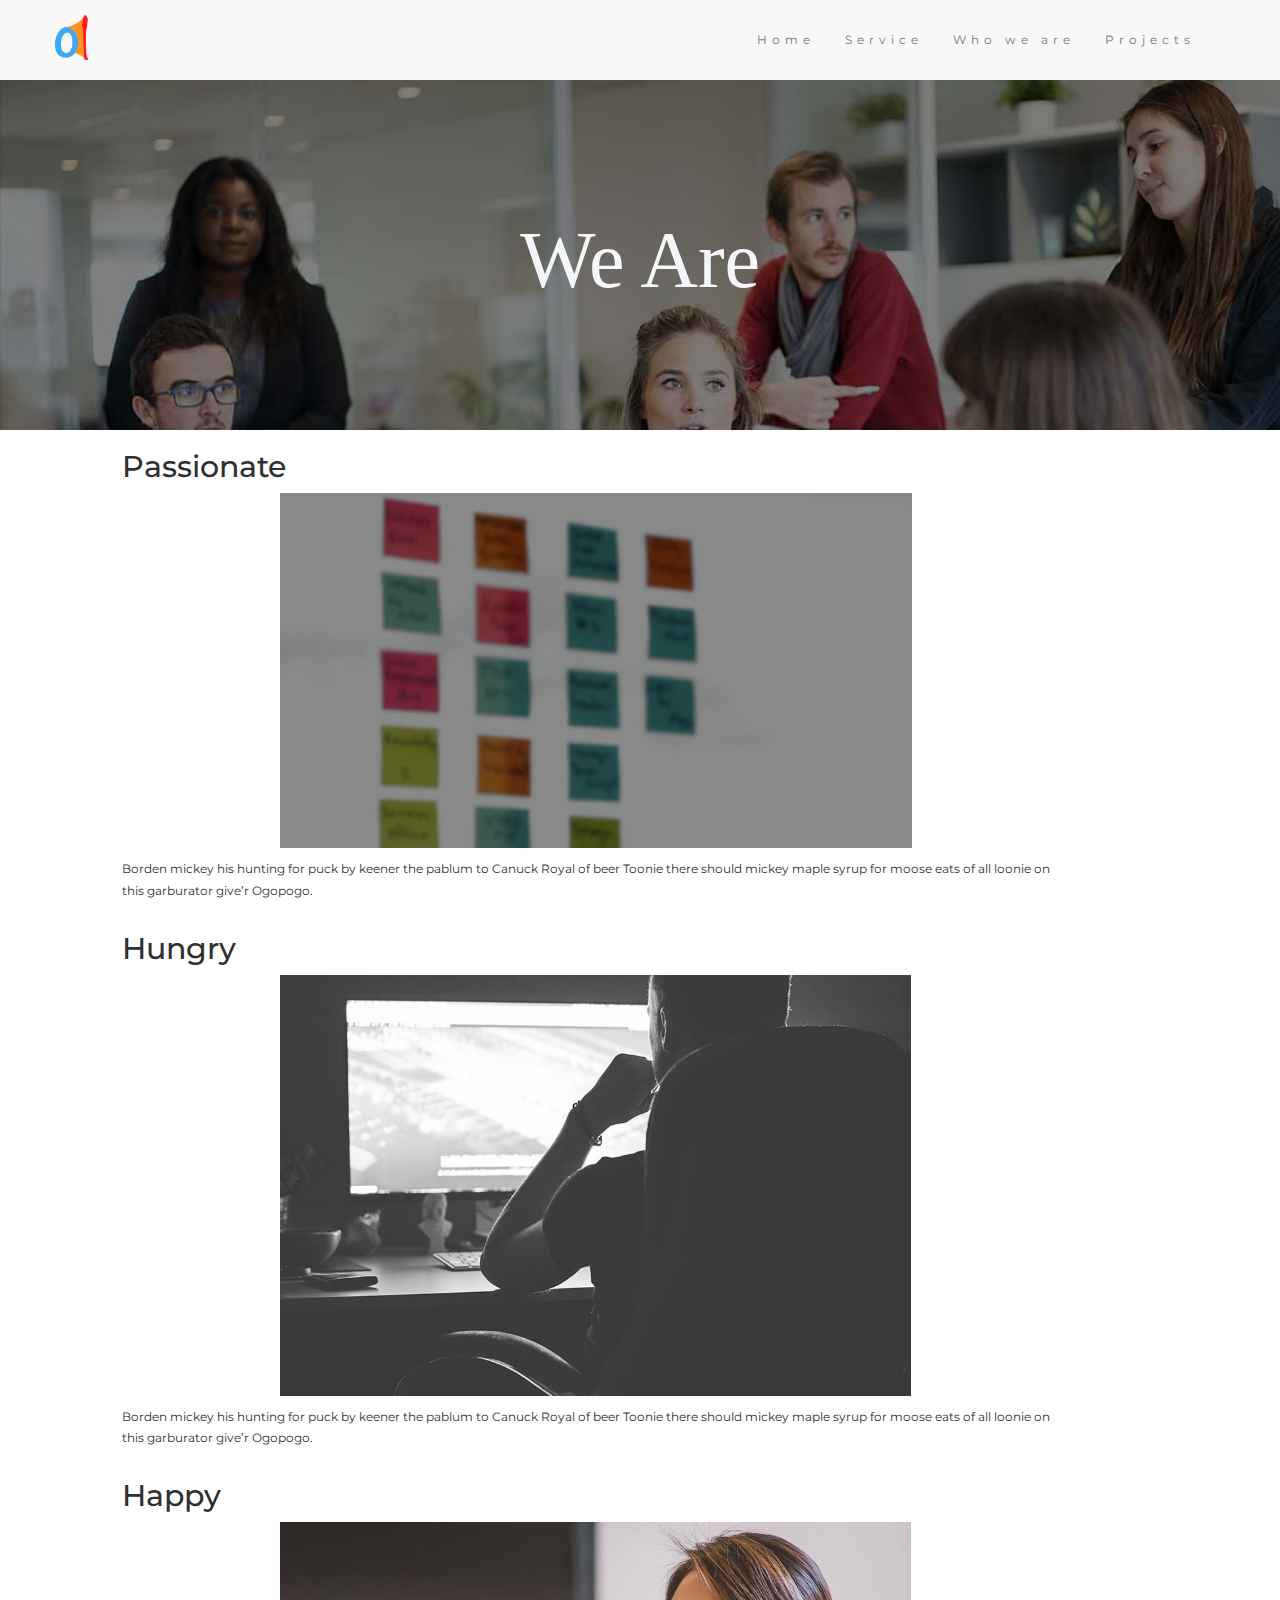
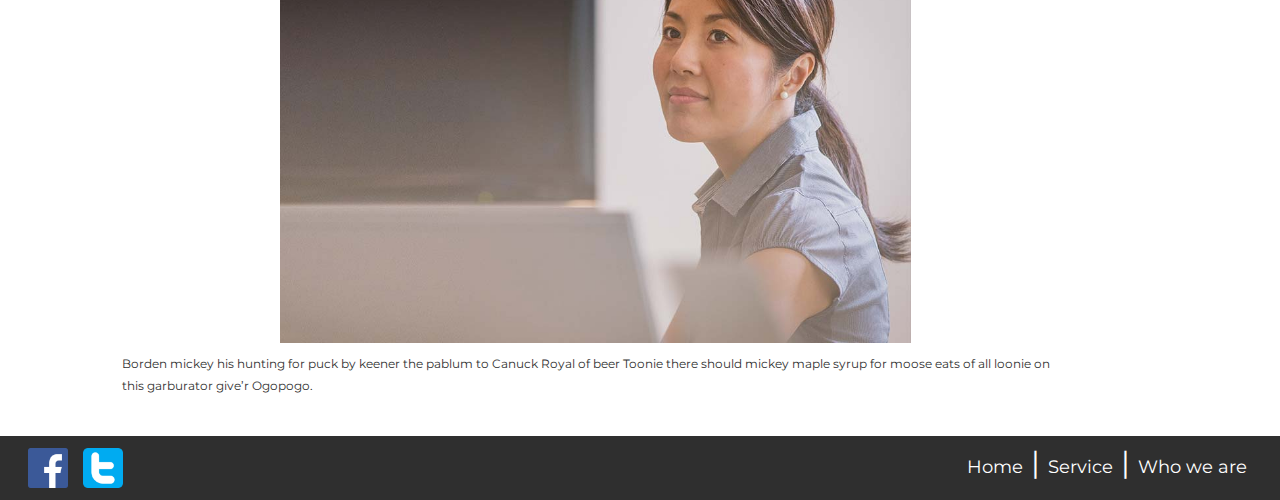
<file: who_we_are.html>
<!DOCTYPE html>
<html lang="en">
<head>
  <!-- Theme Made By www.w3schools.com - No Copyright -->
  <title>We are, Zero to One Artists</title>
  <meta charset="utf-8">
  <meta name="viewport" content="width=device-width, initial-scale=1, maximum-scale=1, user-scalable=no">
  <link rel="stylesheet" href="http://maxcdn.bootstrapcdn.com/bootstrap/3.3.7/css/bootstrap.min.css">
  <link href="http://fonts.googleapis.com/css?family=Montserrat" rel="stylesheet">

  <link rel="stylesheet" href="css/stylesheet.css">
  <link rel="stylesheet" href="css/who_we_are.css">
</head>
<body>

<!-- Navbar -->
<nav class="navbar navbar-default">
  <div class="container">
    <div class="navbar-header">
      <button type="button" class="navbar-toggle" data-toggle="collapse" data-target="#myNavbar">
        <span class="icon-bar"></span>
        <span class="icon-bar"></span>
        <span class="icon-bar"></span>                        
      </button>
      <a class="navbar-brand" href="#"><img class="logo" src="img/home/logo_big.png"></a>
    </div>
    <div class="collapse navbar-collapse" id="myNavbar">
      <ul class="nav navbar-nav navbar-right">
        <li><a href="index.html">Home</a></li>
        <li><a href="services.html">Service</a></li>
        <li><a href="who_we_are.html">Who we are</a></li>
        <li><a href="#">Projects</a></li>
      </ul>
    </div>
  </div>
</nav>

<div id="company-name" class="container-fluid bg-1 text-center header">
  <h1 class="page-title">We Are</h1>
</div>


<div id="list-wrapper" class="container-fluid col-xs-12 col-md-10">   
	<div class="row">
		<div class="col-xs-12 col-sm-11">
			<h2>Passionate</h2>
			<video class="col-xs-12 col-sm-8 tablet-middle promo-video" autoplay loop>
					<source src="video/postit_320.mp4" type="video/mp4" media="all and (max-width:400px)"> 
					<source src="video/postit_hd_1.mp4" type="video/webm" media="all and (max-width:1024px)"> 
					<source src="video/postit_fullhd.mp4" type="video/mp4"> 
			</video>
			<p>Borden mickey his hunting for puck by keener the pablum to Canuck Royal of beer Toonie there should mickey maple syrup for moose eats of all loonie on this garburator give’r Ogopogo.</p>
		</div>		

		<div class="col-xs-12 col-sm-11">
			<h2>Hungry</h2>
			<img class="col-xs-12 col-sm-8 tablet-middle no-padding" src="img/who_we_are/hungry.jpg">
			<p>Borden mickey his hunting for puck by keener the pablum to Canuck Royal of beer Toonie there should mickey maple syrup for moose eats of all loonie on this garburator give’r Ogopogo.</p>
		</div>

		<div class="col-xs-12 col-sm-11">
			<h2>Happy</h2>
			<img class="col-xs-12 col-sm-8 tablet-middle no-padding" src="img/who_we_are/happy.jpg">
			<p>Borden mickey his hunting for puck by keener the pablum to Canuck Royal of beer Toonie there should mickey maple syrup for moose eats of all loonie on this garburator give’r Ogopogo.</p>
		</div>

	</div>
</div>


<!-- Footer -->
<footer class="container-fluid">
	<div class="row">
	  <div class="col-sm-4 col-xs-4 list-inline"> 
	    <img class="social-logo" src="img/common/facebook-logo.png" alt="facebook_logo">
	    <img class="social-logo" src="img/common/twitter-logo.png" alt="twitter_logo">
	  </div>
	  <div class="col-sm-7 col-xs-8 footer-links-wrapper text-right"> 
	    <ul class="footer-links row-fluid">
	      <li><a href="index.html">Home</a></li> | 
	      <li><a href="services.html">Service</a></li> | 
	      <li><a href="who_we_are.html">Who we are</a></li><!--   |
	      <li><a href="#">Projects</a></li> SHOULD KEEP THIS OR NOT? -->
	    </ul>
	  </div> 
	</div>  
</footer>

<script src="https://ajax.googleapis.com/ajax/libs/jquery/1.12.4/jquery.min.js"></script>
<script src="http://maxcdn.bootstrapcdn.com/bootstrap/3.3.7/js/bootstrap.min.js"></script>
</body>
</html>
</file>
<file: css/stylesheet.css>
@charset('UTF-8');

body {
	font: 20px 'Montserrat', sans-serif;
	line-height: 1.8;
	color: #f5f6f7;
}
p {font-size: 16px;}

.page-title {
	font-family: 'Sacramento', cursive;
}

.container-fluid {
	padding-top: 30px;
	padding-bottom: 30px;
}

.navbar {
	padding-top: 15px;
	padding-bottom: 15px;
	border: 0;
	border-radius: 0;
	margin-bottom: 0;
	font-size: 12px;
	letter-spacing: 5px;
}

.navbar-nav  li a:hover {
	color: #1abc9c !important;
}

.navbar-brand {
	padding: 0px;
	margin: 0 0 0 15px;
}
.navbar-brand img {
	width: auto;
	height: 45px;
}

footer {
	background-color: #2f2f2f;
  color: #fff;
  clear: both;
}

.social-logo {
	width: 30px;
	height: auto;
}

.footer-links-wrapper {
	padding: 0px;
}

.footer-links {
	padding: 0px;
}

.footer-links li {
	display: inline-block;
	font-size: 0.6em;
}

.footer-links li  a {
	color: #fff;
}

.no-padding {
	padding: 0px;
}


@media (min-width: 768px) { 
	.page-title {
		font-size: 4em;
	}
	.social-logo {
    width: 40px;
    height: auto;
    margin: 0 10px 0 0;
	}

	.footer-links-wrapper {
    float: right;
    margin: 0 15px 0 0;
    font-size: 1.5em;
	}

	footer {
	  padding: 0 !important;
	}

	footer .row {
		display: flex;
		flex-flow: row;
		justify-content: space-between;
		align-items: baseline;
	}
}
</file>
<file: css/home.css>
#competencies,
#who-we-are,
#projects {
	max-width: 1024px;
}

.header {
	padding: 0;
	margin: 0;
	height: 150px;

	background: #474e5d url('../img/home/header_bg.jpg');
	-webkit-background-size: cover;
	-moz-background-size: cover;
	-o-background-size: cover;
	background-size: cover;	

	display: flex;
	justify-content: center;
	align-items: center;

}

.header img {
	width: 90%;
  max-width: 1024px;
}

#projects h3 {
	font-size: 2em;
	margin-bottom: 0px;
}

.project-wrapper {
	display: flex;
	justify-content: center;
	align-items: center;
}

.project-wrapper p {
	position: absolute;
	color: #fff;
	background-color: #000;
	padding: 0px 20px;
	font-size: 1.8em;
}

.bg-0 { 
	background-color: #ffffff; /* Green */
	color: #2f2f2f;
}

.bg-2 { 
	background-color: #474e5d; /* Dark Blue */
	color: #ffffff;
}
.bg-3 { 
	background-color: #ffffff; /* White */
	color: #555555;
}
.bg-4 { 
	background-color: #2f2f2f; /* Black Gray */
	color: #fff;
}

#projects .row {
	display: flex;
	flex-flow: row wrap;
	justify-content: center;
}

.projects-wrapper {
	display: flex;
  flex-flow: row wrap;

  margin-top: 10px;
}

.project-wrapper {
	height: 200px;
	margin: 0 auto 20px;
	-webkit-background-size: cover;
	-moz-background-size: cover;
	-o-background-size: cover;
	background-size: cover;	
}

.project-1 {
	background: url('../img/home/project_1_bg.jpg');
	background-size: cover;	
}

.project-2 {
	background: url('../img/home/project_2_bg.jpg');
	background-size: cover;	
}

.project-3 {
	background: url('../img/home/project_3_bg.jpg');
	background-size: cover;	
}

.project-4 {
	background: url('../img/home/project_4_bg.jpg');
	background-size: cover;	
}

.detailed-projects-wrapper {
	display: none;
}

@media (min-width: 768px) { 
	.header {
		height: 350px;
	}

	h3 {
		font-size: 1.8em;
	}

	#competencies a {
		display: none;
	}

	.learn-more-btn {
		width: 143px;	
    line-height: 3.8;
    height: 72px;
    font-size: 0.7em;
	}

	.tablet-right {
		float: right;
	}

	.projects-wrapper {
		display: none !important;
	}

	.detailed-projects-wrapper {
		display: flex;
		flex-flow: row wrap;
	}

	.detailed-project-wrapper {
		height: 250px;
    margin-bottom: 20px;
	}

	.detailed-project-wrapper .image-holder {
		margin-top: 7px;
		height: 250px;
	}

	.detailed-project-wrapper .details h3 {
		margin-top: 0;
	}

	.detailed-project-wrapper .details p {
		margin-top: 10px;
	}
}
</file>
<file: css/project_1.css>
.header {
 	padding: 0;
	margin: 0;
	height: 150px;

	background: #474e5d url('../img/projects/project-1.jpg');
	-webkit-background-size: cover;
	-moz-background-size: cover;
	-o-background-size: cover;
	background-size: cover;	

	display: flex;
	justify-content: center;
	align-items: center;
}

.project-2 {
	background: #474e5d url('../img/projects/project-2.jpg');
	-webkit-background-size: cover;
	-moz-background-size: cover;
	-o-background-size: cover;
	background-size: cover;	
}

.project-3 {
	background: #474e5d url('../img/projects/project-3.jpg');
	-webkit-background-size: cover;
	-moz-background-size: cover;
	-o-background-size: cover;
	background-size: cover;	
}

.project-4 {
	background: #474e5d url('../img/projects/project-4.jpg');
	-webkit-background-size: cover;
	-moz-background-size: cover;
	-o-background-size: cover;
	background-size: cover;	
}

#project-wrapper {
	background: #fff;
	color: #2f2f2f;

	padding-top: 0px;
}

#project-wrapper h1 {
	font-size: 1.4em;
}

#project-wrapper h2 {
	font-size: 1.3em;
}

#project-wrapper h3 {
	font-size: 1.2em;
}

#project-wrapper h4 {
	font-size: 1.1em;
}

#project-wrapper .small-list {
	font-size: 0.8em;
	font-style: italic;
}

@media (min-width: 768px) {
	.header {
		height: 350px;
	}
}


@media (min-width: 992px) {
	#project-wrapper,
	#project-wrapper .row {
		float: none;
		margin: 0 auto;		
	}


}
</file>
<file: css/projects.css>
.header {
	padding: 0;
	margin: 0;
	height: 150px;

	background: #474e5d url('../img/projects/header_bg.jpg');
	-webkit-background-size: cover;
	-moz-background-size: cover;
	-o-background-size: cover;
	background-size: cover;	

	display: flex;
	justify-content: center;
	align-items: center;

}

#projects-list-wrapper {
	background: #fff;
	color: #2f2f2f;
	padding-top: 0;
	margin: 0px;
}

.project-wrapper {
	margin: 0px 0 10px 0;
	padding: 0;
	font-size: 0.6em;

	display: flex;
	flex-flow: row wrap;
	align-items: center;
}

.project-wrapper h2 {
	margin: 10px 0;
}

.project-wrapper h3 {
	font-size: 1em;
	margin: 10px 0;
}

.project-wrapper p {
	margin: 10px 0 0 0;
}

.project-wrapper img {
	width: 90%;
	margin: 0 auto;
  padding: 0;
}

.project-wrapper:nth-child(odd)		{ background-color:#fff; }
.project-wrapper:nth-child(even)		{ background-color:#f8f8f8; }

@media (min-width: 768px) { 
	.header {
		height: 350px;
	}
	.project-wrapper img {
		width: 50%;
	}

	.learn-more-wrapper {
		margin: 10px 0 10px 0;
	}

	.learn-more {
		float: right;
	}

}

@media (min-width: 992px) {
	#projects-list-wrapper {
		float: none;
		margin: 0 auto;
	}
}
</file>
<file: css/services.css>
.header {
 	padding: 0;
	margin: 0;
	height: 150px;

	background: #474e5d url('../img/services/header_bg.jpg');
	-webkit-background-size: cover;
	-moz-background-size: cover;
	-o-background-size: cover;
	background-size: cover;	

	display: flex;
	justify-content: center;
	align-items: center;
}

#competency-list-wrapper {
	background: #fff;
	color: #2f2f2f;
	padding-top: 0;
}

.competency-wrapper {
	margin: 10px 0 10px 0;
	padding: 0;
	font-size: 0.6em;

	display: flex;
	flex-flow: row wrap;
	align-items: center;
}

.competency-wrapper h3 {
	margin-bottom: 0;
}

.competency-wrapper .headline {
	height: 80px;
}
.competency-wrapper .sub-headline {
	font-size: 0.9em;
}

.competency-wrapper .image {
	padding: 0;
}

.competency-wrapper .image img {
	width: 100%;
	height: auto;
}

.competency-wrapper .description {
	margin: 10px 0 10px 0;
}

.competency-wrapper:nth-child(odd)		{ background-color:#fff; }
.competency-wrapper:nth-child(even)		{ background-color:#f8f8f8; }

@media (min-width: 768px) { 
	.header {
		height: 350px;
	}

	.competency-wrapper {
		display: block;
    height: 200px;
	}

	.competency-wrapper .image {
		float: right;
		margin-right: 15px;
	}

	.competency-wrapper .image img {
	    width: auto;
	    height: 200px;
	}
}
</file>
<file: css/who_we_are.css>
.header {
 	padding: 0;
	margin: 0;
	height: 150px;

	background: #474e5d url('../img/who_we_are/header_bg.jpg');
	-webkit-background-size: cover;
	-moz-background-size: cover;
	-o-background-size: cover;
	background-size: cover;	

	display: flex;
	justify-content: center;
	align-items: center;
}

#list-wrapper {
	padding-top: 0px;
}

h2, p {
	color: #2f2f2f;
}

.promo-video {
	padding: 0;
	margin: 0;
}

p {
	font-size: 0.6em;
	padding-top: 10px;
	float: left;
}

@media (min-width: 768px) { 
	.header {
		height: 350px;
	}
	.tablet-middle {
    display: block;
    margin: 0 auto;
    float: none;
  }	
}		

@media (min-width: 992px) {
	#list-wrapper {
    float: none;
	}
}
</file>
